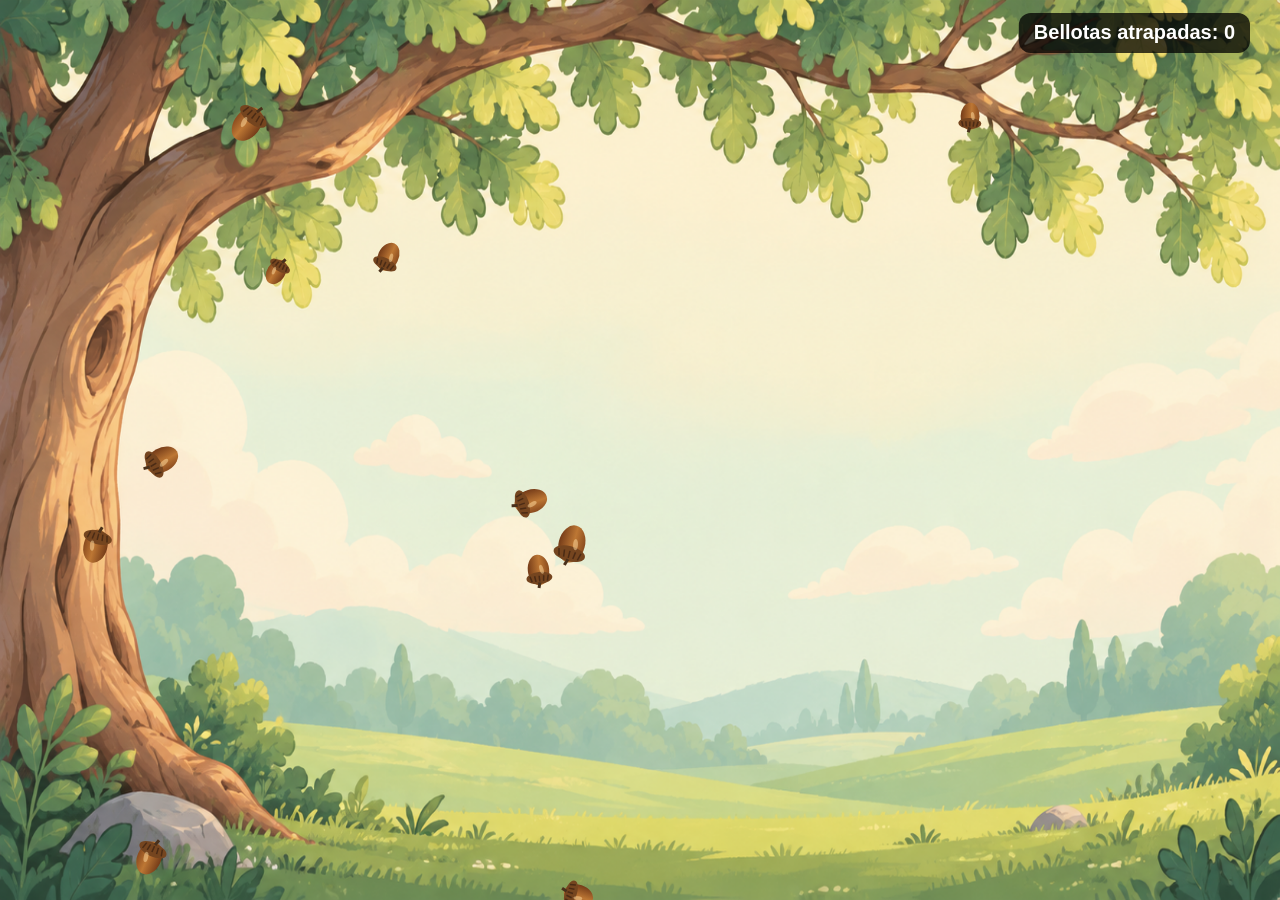
<file: index.html>
<!DOCTYPE html>
<html lang="es">
<head>
    <meta charset="UTF-8">
    <meta name="viewport" content="width=device-width, initial-scale=1.0">
    <title>Juego de Bellotas</title>
    <style>
        * {
            margin: 0;
            padding: 0;
            box-sizing: border-box;
        }

        html, body {
            width: 100%;
            height: 100%;
            overflow: hidden;
            background: #233b28;
        }

        canvas {
            display: block;
            width: 100%;
            height: 100%;
            cursor: crosshair;
        }
    </style>
</head>
<body>
    <canvas id="canvas"></canvas>
    <script src="colision.js"></script>
</body>
</html>
</file>
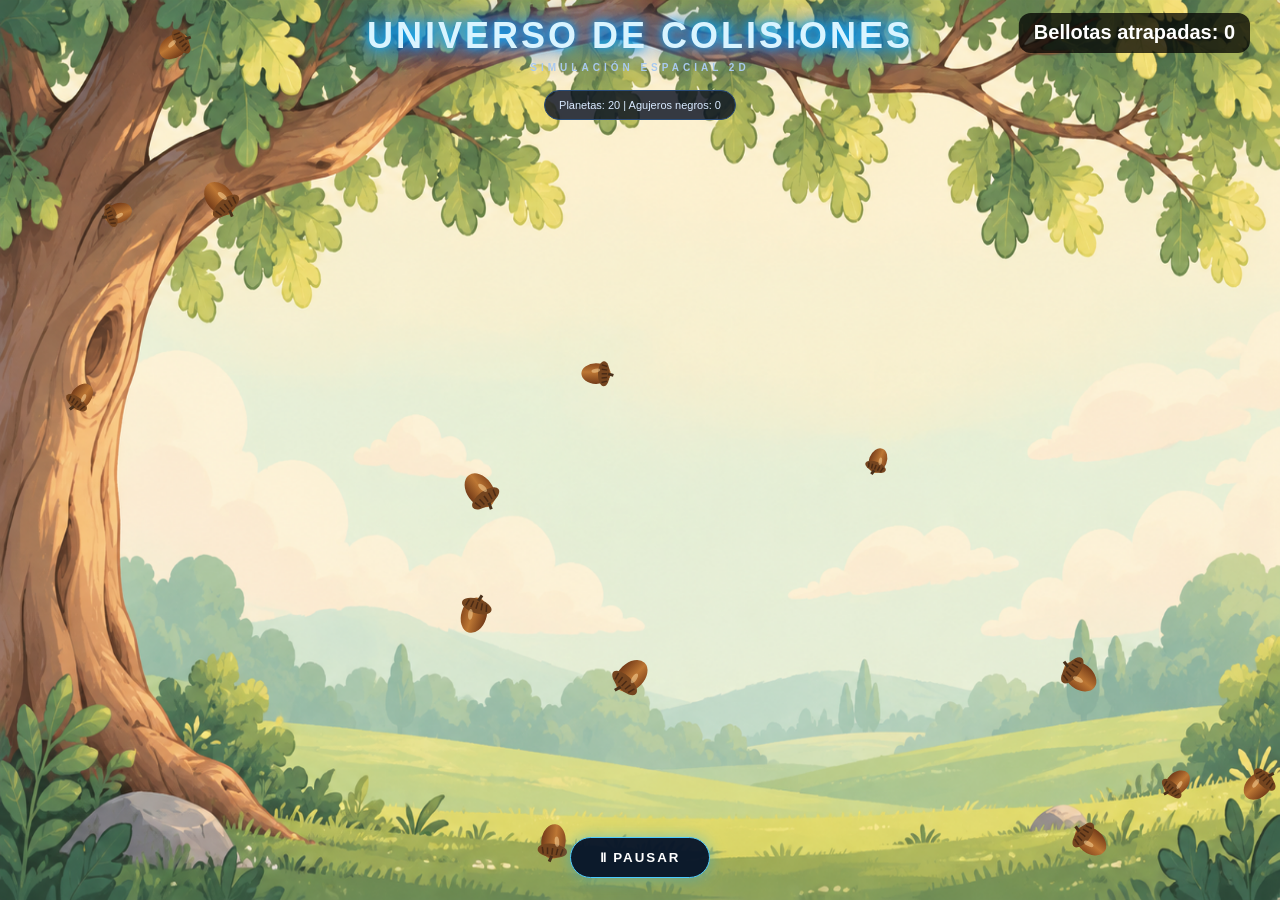
<file: colision.html>
<!DOCTYPE html>
<html lang="es">
<head>
    <meta charset="UTF-8">
    <meta name="viewport" content="width=device-width, initial-scale=1.0">
    <title>Universo de Colisiones</title>
    <link rel="stylesheet" href="colision.css">
</head>
<body>

    <header class="encabezado">
        <h1>UNIVERSO DE COLISIONES</h1>
        <p>SIMULACIÓN ESPACIAL 2D</p>
        <div id="estado">Planetas: 20 | Agujeros negros: 0</div>
    </header>

    <canvas id="canvas"></canvas>

    <button id="btnPausa" type="button">Ⅱ PAUSAR</button>

    <script src="colision.js"></script>
</body>
</html>
</file>
<file: colision.css>
* {
    margin: 0;
    padding: 0;
    box-sizing: border-box;
}

html, body {
    width: 100%;
    height: 100%;
    overflow: hidden;
    background: #02030a;
    font-family: Arial, Helvetica, sans-serif;
}

body {
    position: relative;
    color: white;
}

#canvas {
    position: fixed;
    inset: 0;
    display: block;
    width: 100%;
    height: 100%;
    z-index: 0;
}

.encabezado {
    position: fixed;
    z-index: 2;
    top: 15px;
    left: 0;
    width: 100%;
    text-align: center;
    pointer-events: none;
}

.encabezado h1 {
    color: #d9f4ff;
    font-size: clamp(22px, 3vw, 36px);
    letter-spacing: 3px;
    text-shadow:
        0 0 8px #00aaff,
        0 0 20px #0088ff,
        0 0 35px #0055ff;
}

.encabezado p {
    margin-top: 5px;
    color: #a8c9ef;
    font-size: 10px;
    font-weight: bold;
    letter-spacing: 4px;
}

#estado {
    display: inline-block;
    margin-top: 17px;
    padding: 8px 14px;
    border: 1px solid #294d7a;
    border-radius: 20px;
    background: rgba(4, 12, 30, 0.8);
    color: #d8eaff;
    font-size: 11px;
}

#btnPausa {
    position: fixed;
    z-index: 3;
    left: 50%;
    bottom: 22px;
    transform: translateX(-50%);
    min-width: 140px;
    padding: 12px 22px;
    border: 1px solid #4ccaff;
    border-radius: 30px;
    background: rgba(5, 18, 42, 0.95);
    color: white;
    font-weight: bold;
    letter-spacing: 2px;
    cursor: pointer;
    box-shadow: 0 0 15px rgba(0, 170, 255, 0.4);
}

#btnPausa:hover {
    background: #0b3157;
    box-shadow: 0 0 24px #00aaff;
}
</file>
